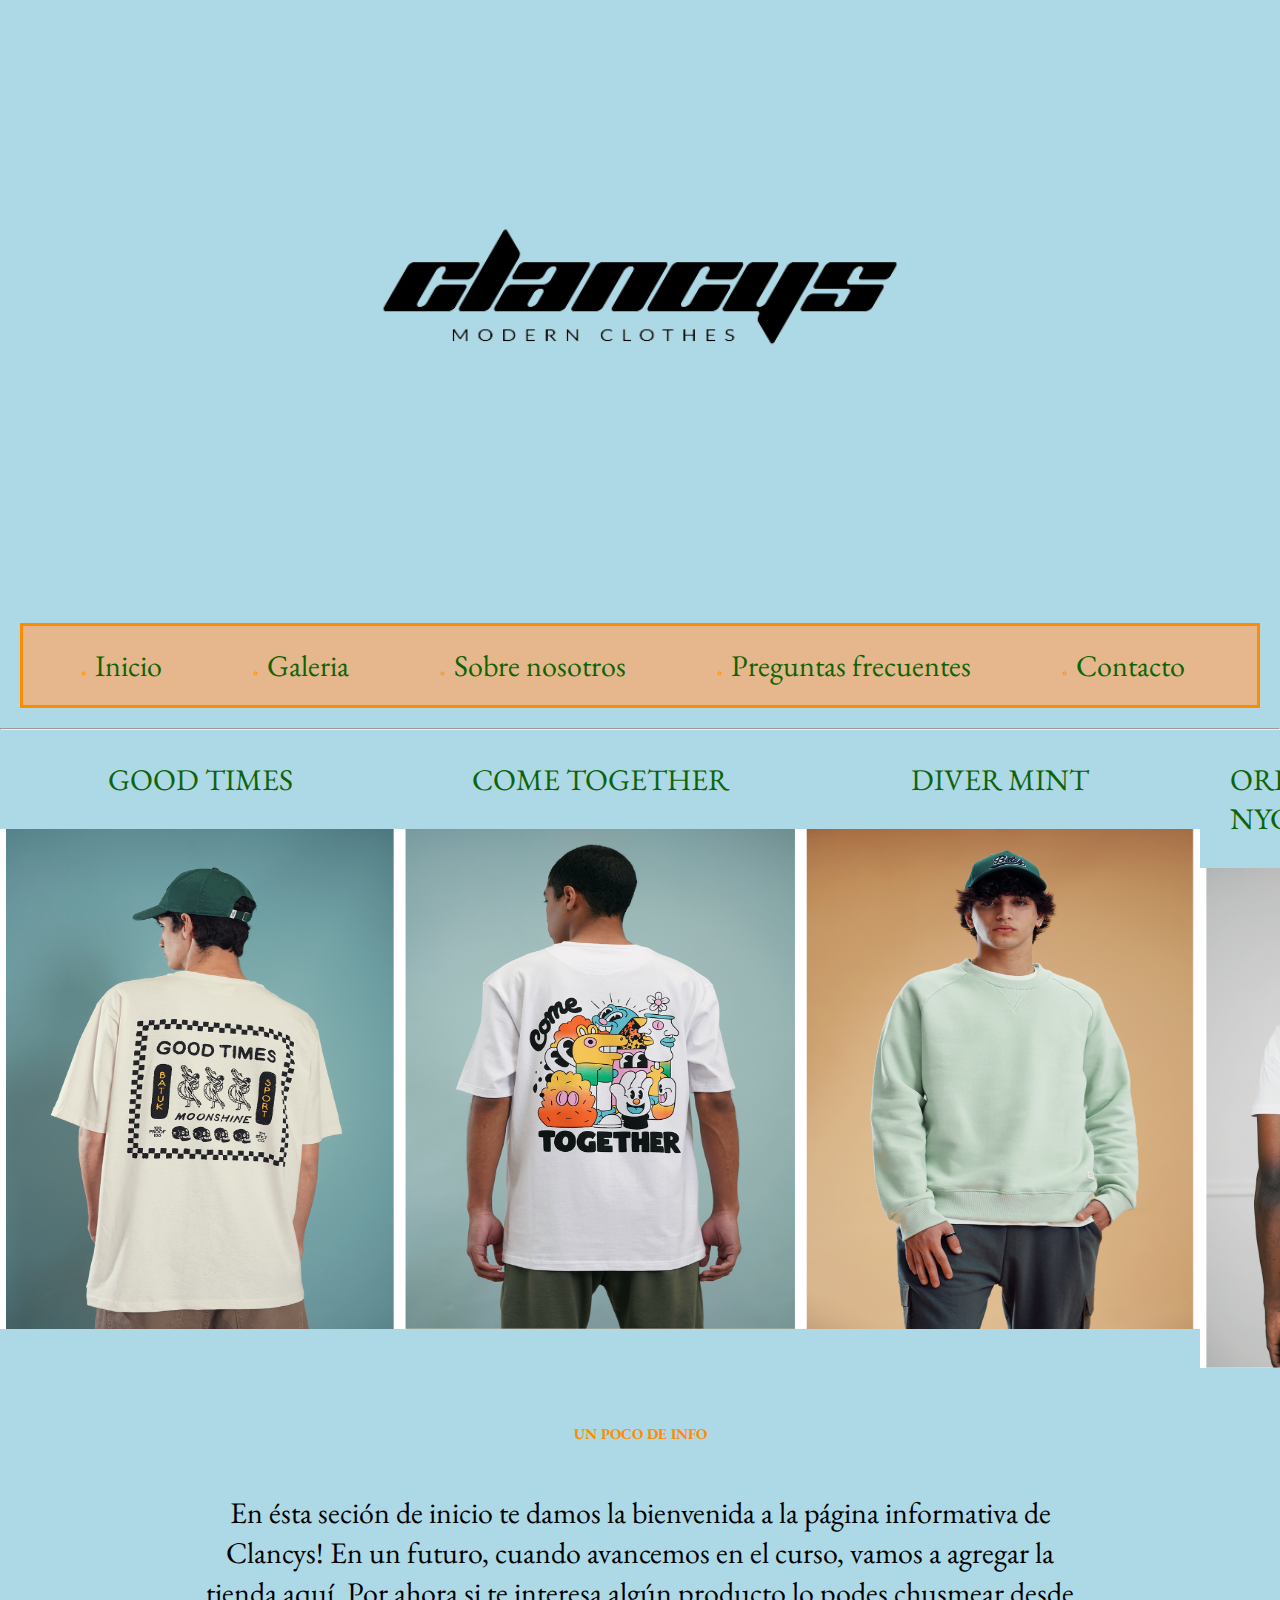
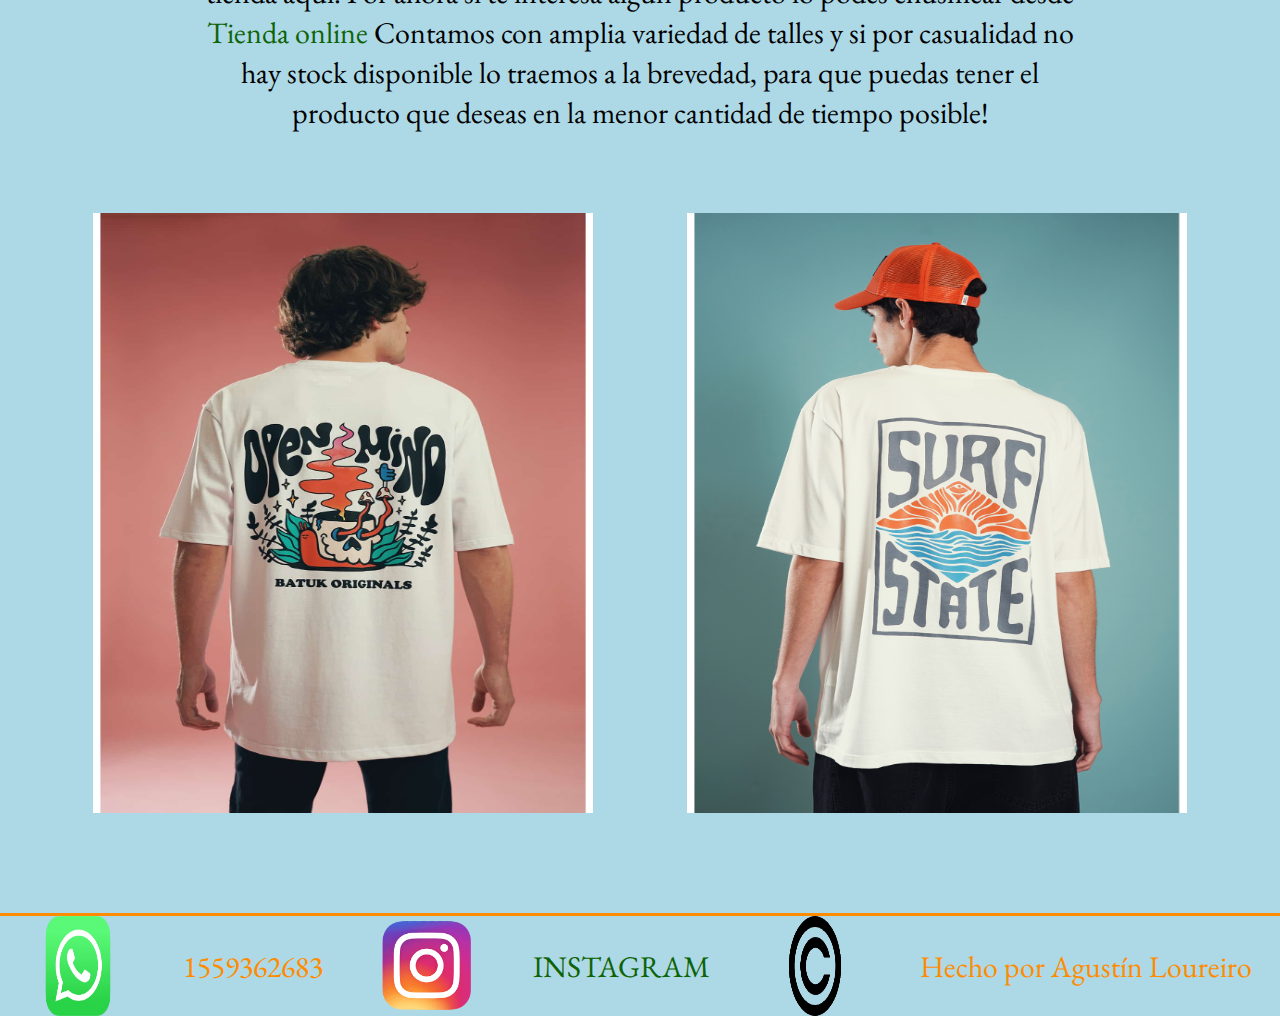
<file: index.html>
<!DOCTYPE html>
<html lang="es">
	<head>	
		<meta charset="UTF-8">
		<meta name="viewport" content="width=device-width, initial-scale=1.0">
		<link rel="preconnect" href="https://fonts.googleapis.com">
		<link rel="preconnect" href="https://fonts.gstatic.com" crossorigin>
		<link href="https://fonts.googleapis.com/css2?family=EB+Garamond&display=swap" rel="stylesheet">
		<link href="https://unpkg.com/aos@2.3.1/dist/aos.css" rel="stylesheet">
		<link rel="stylesheet" href="CSS/Estilo.css">
		<title>Clancys</title>
	</head>
	<body>
		<div class="grid">
			<header>
				<div class="logo">
					<img src="assets/logoclancys.png" alt="LOGO PÁGINA WEB">
				</div>
				<div>
					<nav><ul class="navGrid"> 
						<li><a href="index.html">Inicio</a></li>
						<li><a href="./pages/galeriaProyecto.html">Galeria</a></li>
						<li><a href="./pages/sobreNosotrosProyecto.html">Sobre nosotros</a></li>
						<li><a href="./pages/preguntasFrecuentes.html">Preguntas frecuentes</a></li>
						<li><a href="./pages/contactoProyecto.html">Contacto</a></li>			
					</nav></ul>
				</div>
			</header>
			<main class="mainGrid">
				<div>
					<p class="text">
						GOOD TIMES
					</p>
					<img data-aos="fade-zoom-in"
					data-aos-easing="ease-in-back"
					data-aos-delay="500"
					data-aos-offset="0" src="assets/foto2.jpg" alt="foto2"/>
				</div>
				<div>
					<p class="text">
						COME TOGETHER
					</p>
					<img data-aos="fade-zoom-in"
					data-aos-easing="ease-in-back"
					data-aos-delay="500"
					data-aos-offset="0"src="assets/COMEMED.jpg"alt="comemed"/>
				</div>
				<div>
					<p class="text">
						DIVER MINT
					</p>
					<img data-aos="fade-zoom-in"
					data-aos-easing="ease-in-back"
					data-aos-delay="500"
					data-aos-offset="0" src="assets/LISMED.jpg" alt="lismed"/>
				</div>
				<div>
					<p class="text">
						ORIGINALLY FROM NYC
					</p>
					<img data-aos="fade-zoom-in"
					data-aos-easing="ease-in-back"
					data-aos-delay="500"
					data-aos-offset="0" src="assets/ORIMED.jpg" alt="orimed"/>
				</div>
			</main>
			<div class="textIndex">
					<h2 class="primerTitulo">UN POCO DE INFO</h2>
				<p class="esteticaTexto">En ésta seción de inicio te damos la bienvenida a la página informativa de <span class="transition">Clancys!</span> En un futuro, cuando avancemos en el curso, vamos a agregar la tienda aquí. Por ahora si te interesa algún producto lo podes chusmear desde <a href="https://clancys.empretienda.com.ar/">Tienda online</a>
				Contamos con amplia variedad de talles y si por casualidad no hay stock disponible lo traemos a la brevedad, para que puedas tener el producto que deseas en la menor cantidad de tiempo posible!</p>
			</div>
			<div class="fotoFinal">
				<img class="foto" src="assets/final (1).jpg" alt="#">
				<img class="foto" src="assets/final (2).jpg" alt="#">
			</div>
			<hr>
			<footer class="footerGrid">
				<img src="assets/wsp.png" alt="logo WPP"/> <p>1559362683</p> 
				<img src="assets/ig.png" alt="logo instagram"/> <a href="https://www.instagram.com/indumentaria.clancys/" target="_blank">INSTAGRAM</a>
				<img src="assets/c.png" alt="logo copyright"> 
				<p>Hecho por Agustín Loureiro</p> 
			</footer>
		</div>	
		<script src="https://unpkg.com/aos@2.3.1/dist/aos.js"></script>
		<script>
			AOS.init();
		</script>																				
	</body>
</html>
</file>
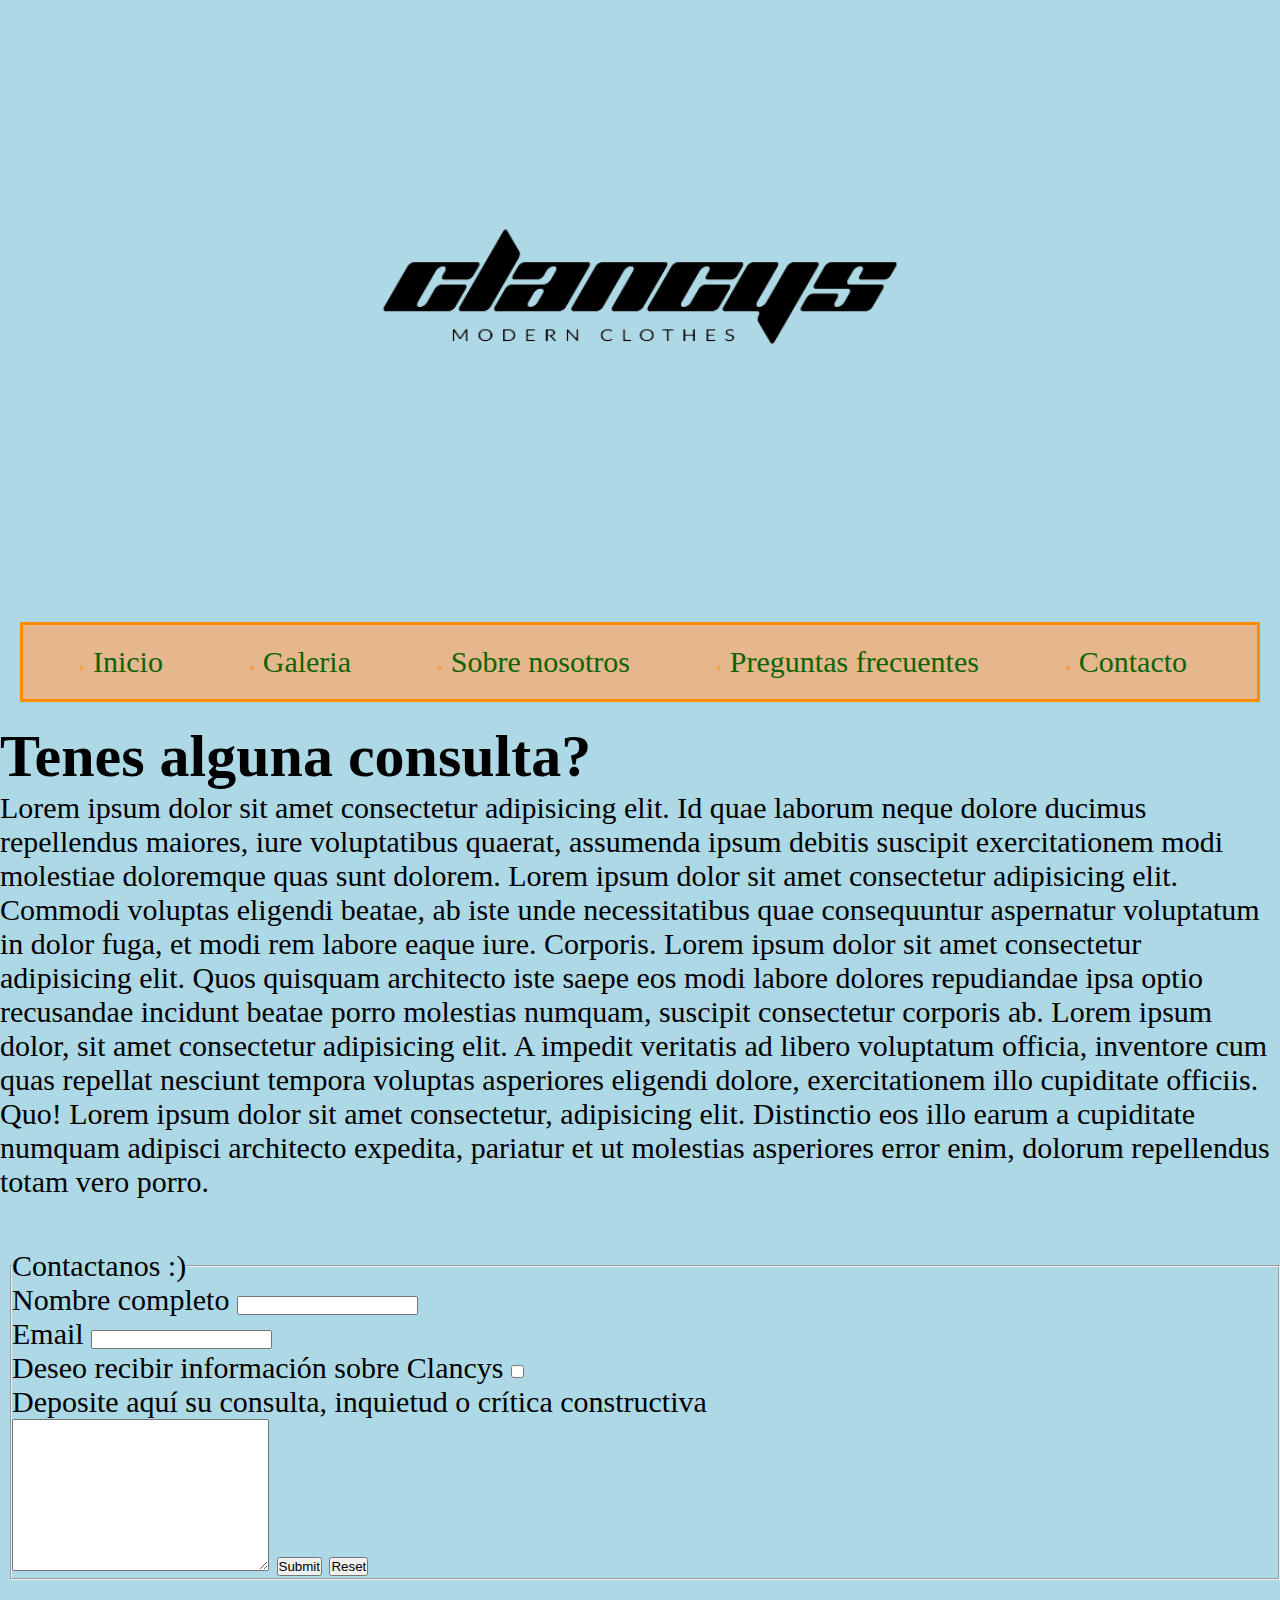
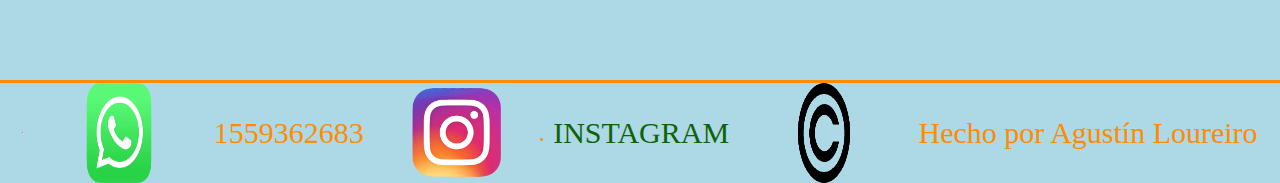
<file: pages/contactoProyecto.html>
<!DOCTYPE html>
<html lang="es">
<head>
	<meta charset="UTF-8">
	<meta name="viewport" content="width=|, initial-scale=1.0">
	<title>Clancys</title>
	<link rel="preconnect" href="https://fonts.googleapis.com">
	<link rel="preconnect" href="https://fonts.gstatic.com" crossorigin>
	<link href="https://fonts.googleapis.com/css2?family=Playfair+Display:wght@700&display=swap" rel="stylesheet">
	<link rel="stylesheet" href="../CSS/Estilo.css">
</head>
<body>
	<div class="grid">
	<header>
		<div class="logo">
			<img src="../assets/logoclancys.png" alt="LOGO PÁGINA WEB">
		</div>
		<div>
		<nav><ul class="navGrid">
			<li><a href="../index.html">Inicio</a></li>
		 	<li><a href="galeriaProyecto.html">Galeria</a></li>
		 	<li><a href="sobreNosotrosProyecto.html">Sobre nosotros</a></li>
		 	<li><a href="preguntasFrecuentes.html">Preguntas frecuentes</a></li>
		 	<li><a href="contactoProyecto.html">Contacto</a></li>		
		</nav></ul> 
	</div>
	</header>
	<main>
		<h1 class="hh">Tenes alguna consulta?</h1>
		<p class="pContact">Lorem ipsum dolor sit amet consectetur adipisicing elit. Id quae laborum neque dolore ducimus repellendus maiores, iure voluptatibus quaerat, assumenda ipsum debitis suscipit exercitationem modi molestiae doloremque quas sunt dolorem.
			Lorem ipsum dolor sit amet consectetur adipisicing elit. Commodi voluptas eligendi beatae, ab iste unde necessitatibus quae consequuntur aspernatur voluptatum in dolor fuga, et modi rem labore eaque iure. Corporis.
			Lorem ipsum dolor sit amet consectetur adipisicing elit. Quos quisquam architecto iste saepe eos modi labore dolores repudiandae ipsa optio recusandae incidunt beatae porro molestias numquam, suscipit consectetur corporis ab.
			Lorem ipsum dolor, sit amet consectetur adipisicing elit. A impedit veritatis ad libero voluptatum officia, inventore cum quas repellat nesciunt tempora voluptas asperiores eligendi dolore, exercitationem illo cupiditate officiis. Quo!
			Lorem ipsum dolor sit amet consectetur, adipisicing elit. Distinctio eos illo earum a cupiditate numquam adipisci architecto expedita, pariatur et ut molestias asperiores error enim, dolorum repellendus totam vero porro.
		</p>	
		<form>
			<fieldset class="formContact">
				<legend>Contactanos :)</legend>
				<label for="Nombre Completo">Nombre completo</label> 
				<input type="text" name="Nombre completo"><br>
				<label for="Email">Email</label>
				<input type="text" name="Email">	<br>
				<div>Deseo recibir información sobre Clancys
				<input type="checkbox" name="Deseo recibir información sobre Clancys" value="1">
				</div>
				<div>Deposite aquí su consulta, inquietud o crítica constructiva</div>
				<textarea name="" cols="30" rows="10"></textarea>
				<input type="submit" name="Enviar">
				<input type="reset" name="resetear">
			</fieldset>
		</form>
	</main>
	<footer class="footerGrid">
				<hr>
				<img src="../assets/wsp.png" alt="logo WPP"/> <p>1559362683</p> 
				<img src="../assets/ig.png" alt="logo instagram"/> <nav><li><a href="https://www.instagram.com/indumentaria.clancys/" target="_blank">INSTAGRAM</a></li></nav>
				<img src="../assets/c.png" alt="logo copyright"> 
				<p>Hecho por Agustín Loureiro</p>
	 </footer>
	</div> 
</body>
</html>
</file>
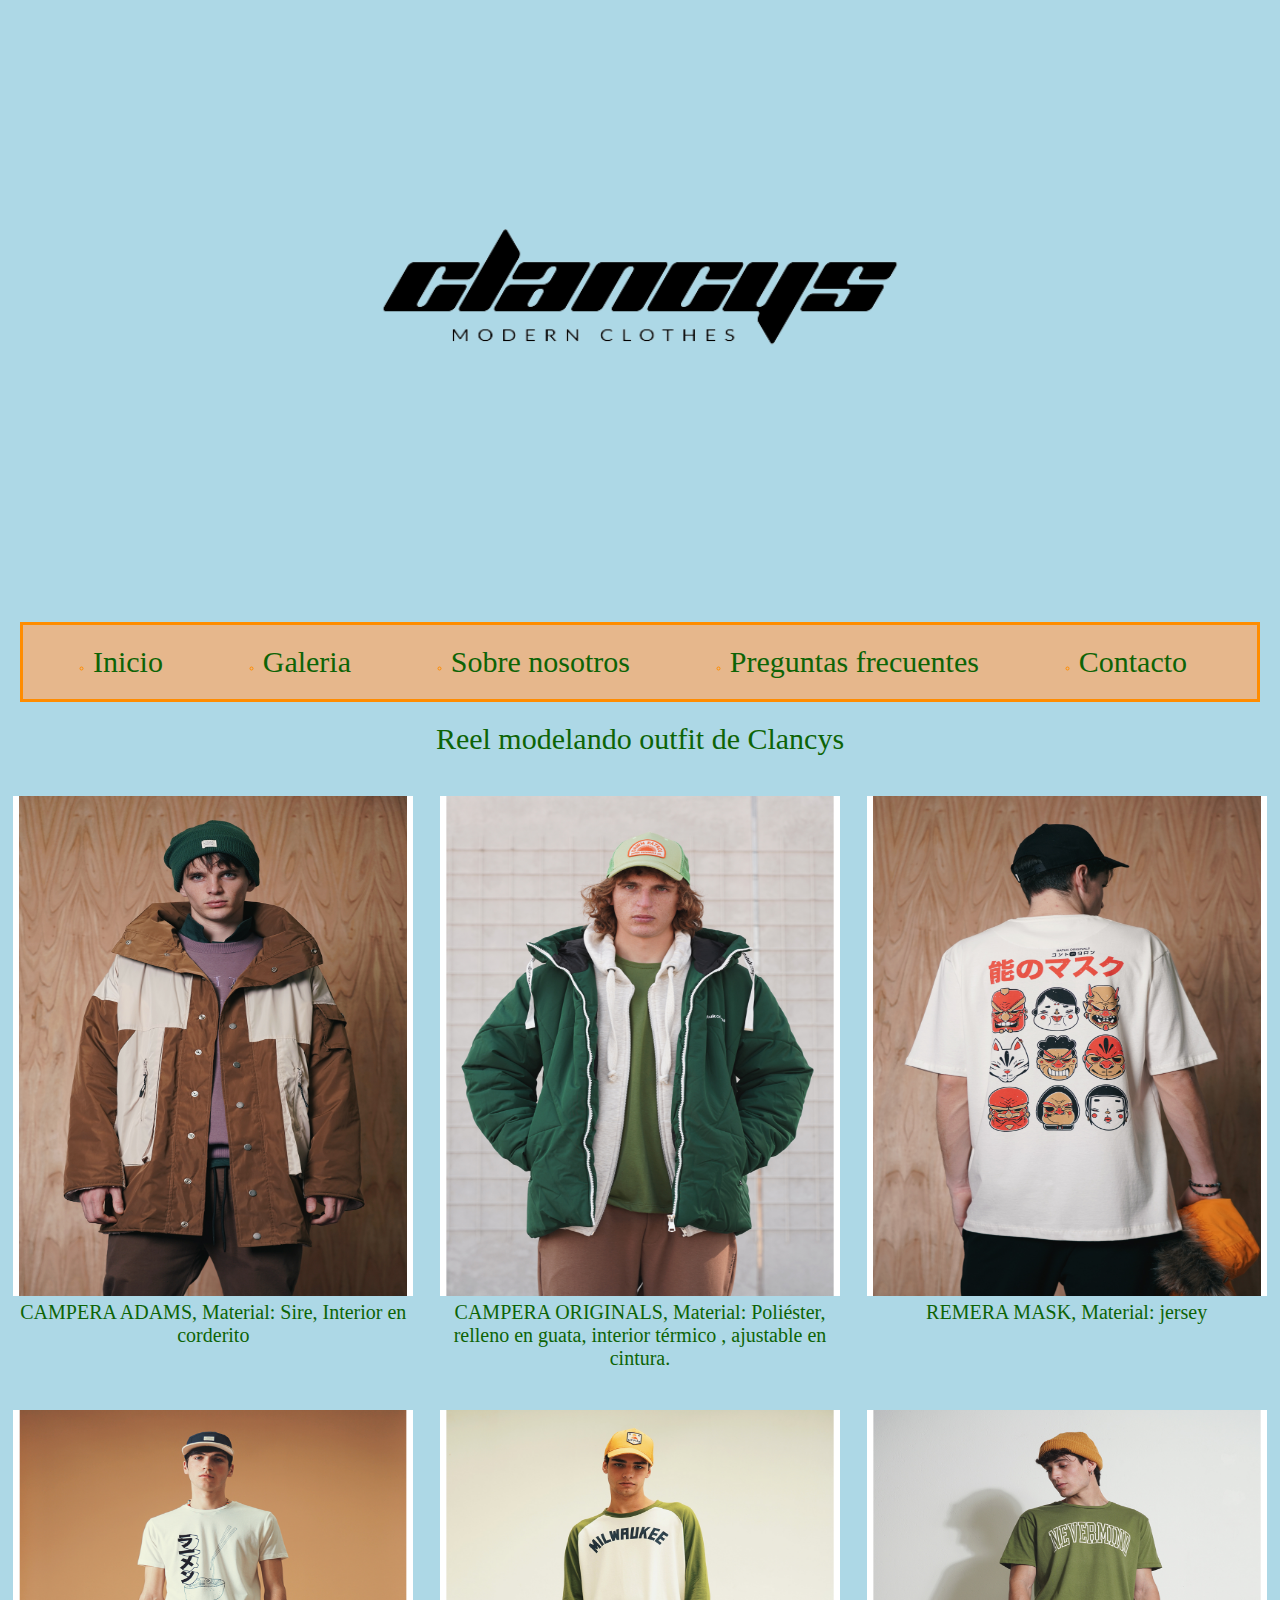
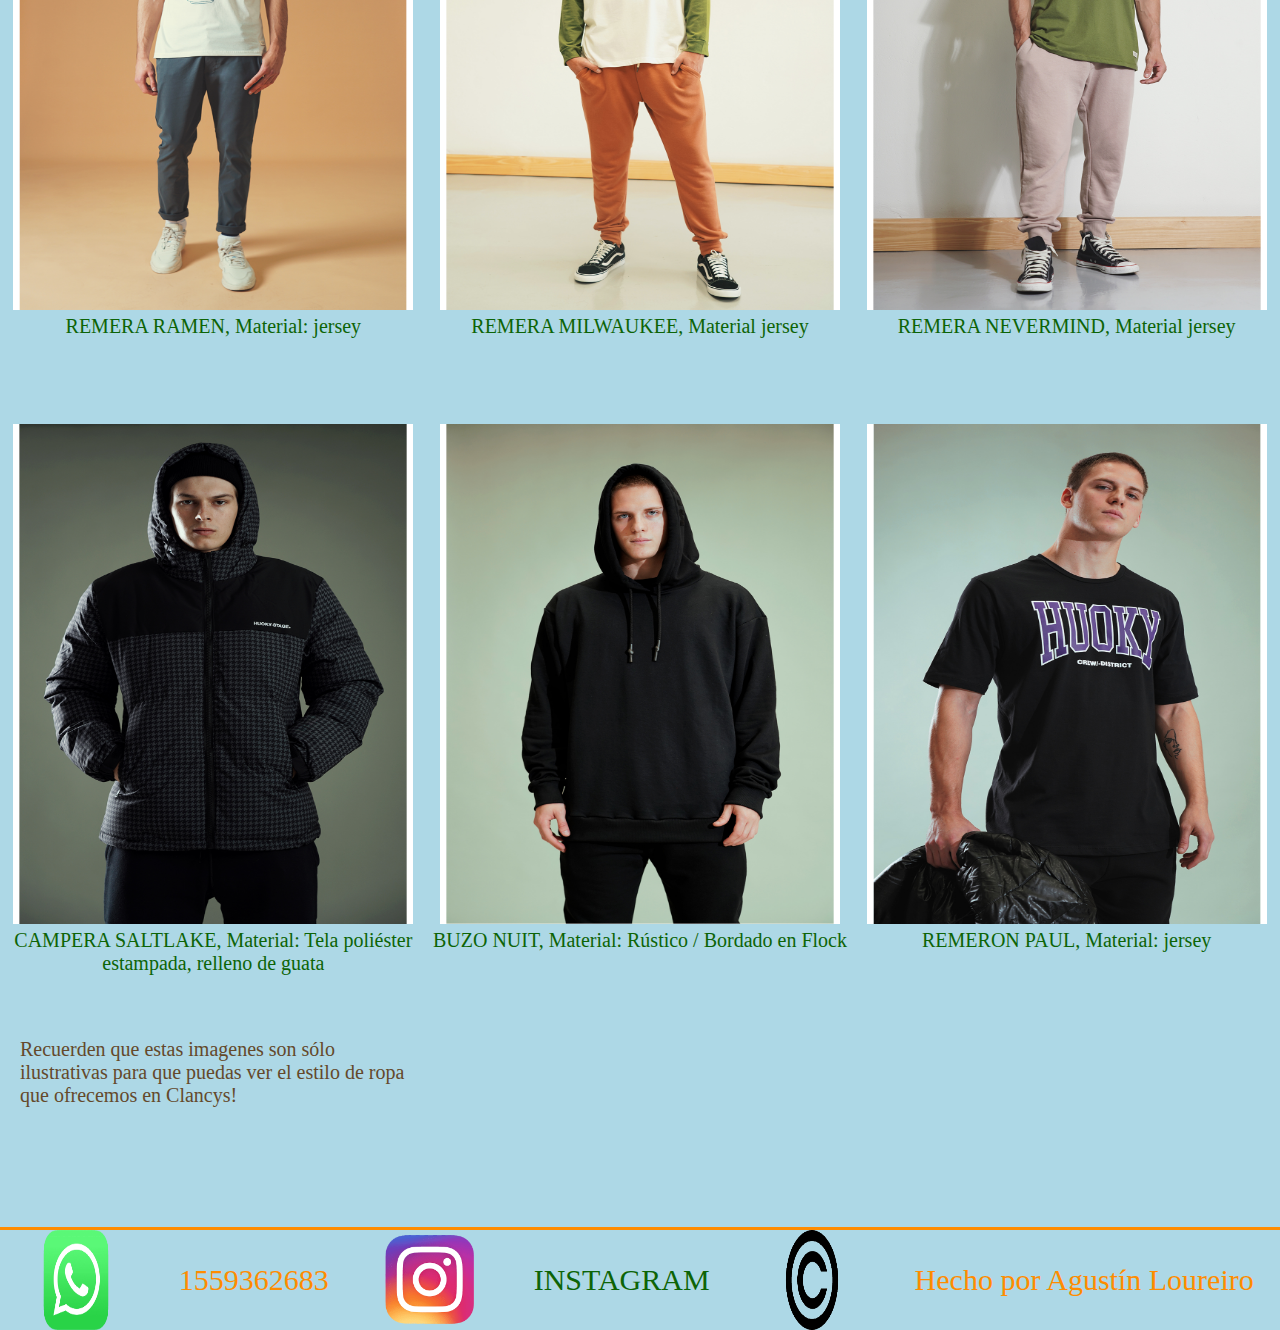
<file: pages/galeriaProyecto.html>
<!DOCTYPE html>
<html lang="es">
<head>
	<meta charset="UTF-8">
	<meta name="viewport" content="width=|, initial-scale=1.0">
	<title>Clancys</title>
	<link rel="preconnect" href="https://fonts.googleapis.com">
	<link rel="preconnect" href="https://fonts.gstatic.com" crossorigin>
	<link href="https://fonts.googleapis.com/css2?family=Playfair+Display:wght@700&display=swap" rel="stylesheet">
	<link rel="stylesheet" href="../CSS/Estilo.css">
</head>
<body>
	<div class="grid">
	<header>
		<div class="logo">
			<img src="../assets/logoclancys.png" alt="LOGO PÁGINA WEB">
		</div>
		<div>
			<nav><ul class="navGrid">
			<li><a href="../index.html">Inicio</a></li>
		 	<li><a href="galeriaProyecto.html">Galeria</a></li>
		 	<li><a href="sobreNosotrosProyecto.html">Sobre nosotros</a></li>
		 	<li><a href="preguntasFrecuentes.html">Preguntas frecuentes</a></li>
		 	<li><a href="contactoProyecto.html">Contacto</a></li>		
			</nav></ul>
		</div>
	</header>
		<div class="linkReel">
			<a href= "https://www.instagram.com/reel/CejnhXsN5i_/?utm_source=ig_web_copy_link" target="_blank">Reel modelando outfit de Clancys</a>
		</div>
	<main class="gridGalery">
		<div class="imgText"> 
			<img src="../assets/img1.jpg"> 
			<p>CAMPERA ADAMS, Material: Sire, Interior en corderito</p>
		</div>
		<div class="imgText">
			<img src="../assets/img2.jpg"> 
			<p>CAMPERA ORIGINALS, Material: Poliéster, relleno en guata, interior térmico , ajustable en cintura.</p>
		</div>
		<div class="imgText">
			<img src="../assets/img3.jpg"> 
			<p>REMERA MASK, Material: jersey</p>
		</div>
		<div class="imgText">
			<img src="../assets/img4.jpg"> 	
			<p>REMERA RAMEN, Material: jersey</p>
		</div>
			<div class="imgText">
			<img src="../assets/img5.jpg"> 
			<p>REMERA MILWAUKEE, Material jersey</p>
		</div>
		<div class="imgText">
			<img src="../assets/img6.jpg"> 
			<p>REMERA NEVERMIND, Material jersey</p>
		</div>
		<div class="imgText">
			<img src="../assets/img7.jpg"> 
			<p>CAMPERA SALTLAKE, Material: Tela poliéster estampada, relleno de guata</p>
		</div>
		<div class="imgText">
			<img src="../assets/img8.jpg"> 
			<p>BUZO NUIT, Material: Rústico / Bordado en Flock</p>
		</div>
		<div class="imgText">
			<img src="../assets/img9.jpg"> 
			<p>REMERON PAUL, Material: jersey</p>
		</div>
		<div class="gr">
			<p class="galeryRecord">Recuerden que estas imagenes son sólo ilustrativas para que puedas ver el estilo de ropa que ofrecemos en Clancys!</p>
		</div>
	</main>
		<footer class="footerGrid">
	 		<img src="../assets/wsp.png" alt="logo WPP"/> <p>1559362683</p> 
			<img src="../assets/ig.png"alt="logo instagram"/> <a href="https://www.instagram.com/indumentaria.clancys/" target="_blank">INSTAGRAM</a>
			<img src="../assets/c.png"alt="logo copyright"> 
			<p>Hecho por Agustín Loureiro</p>
		</footer> 
	</div>
</body>
</html>
</file>
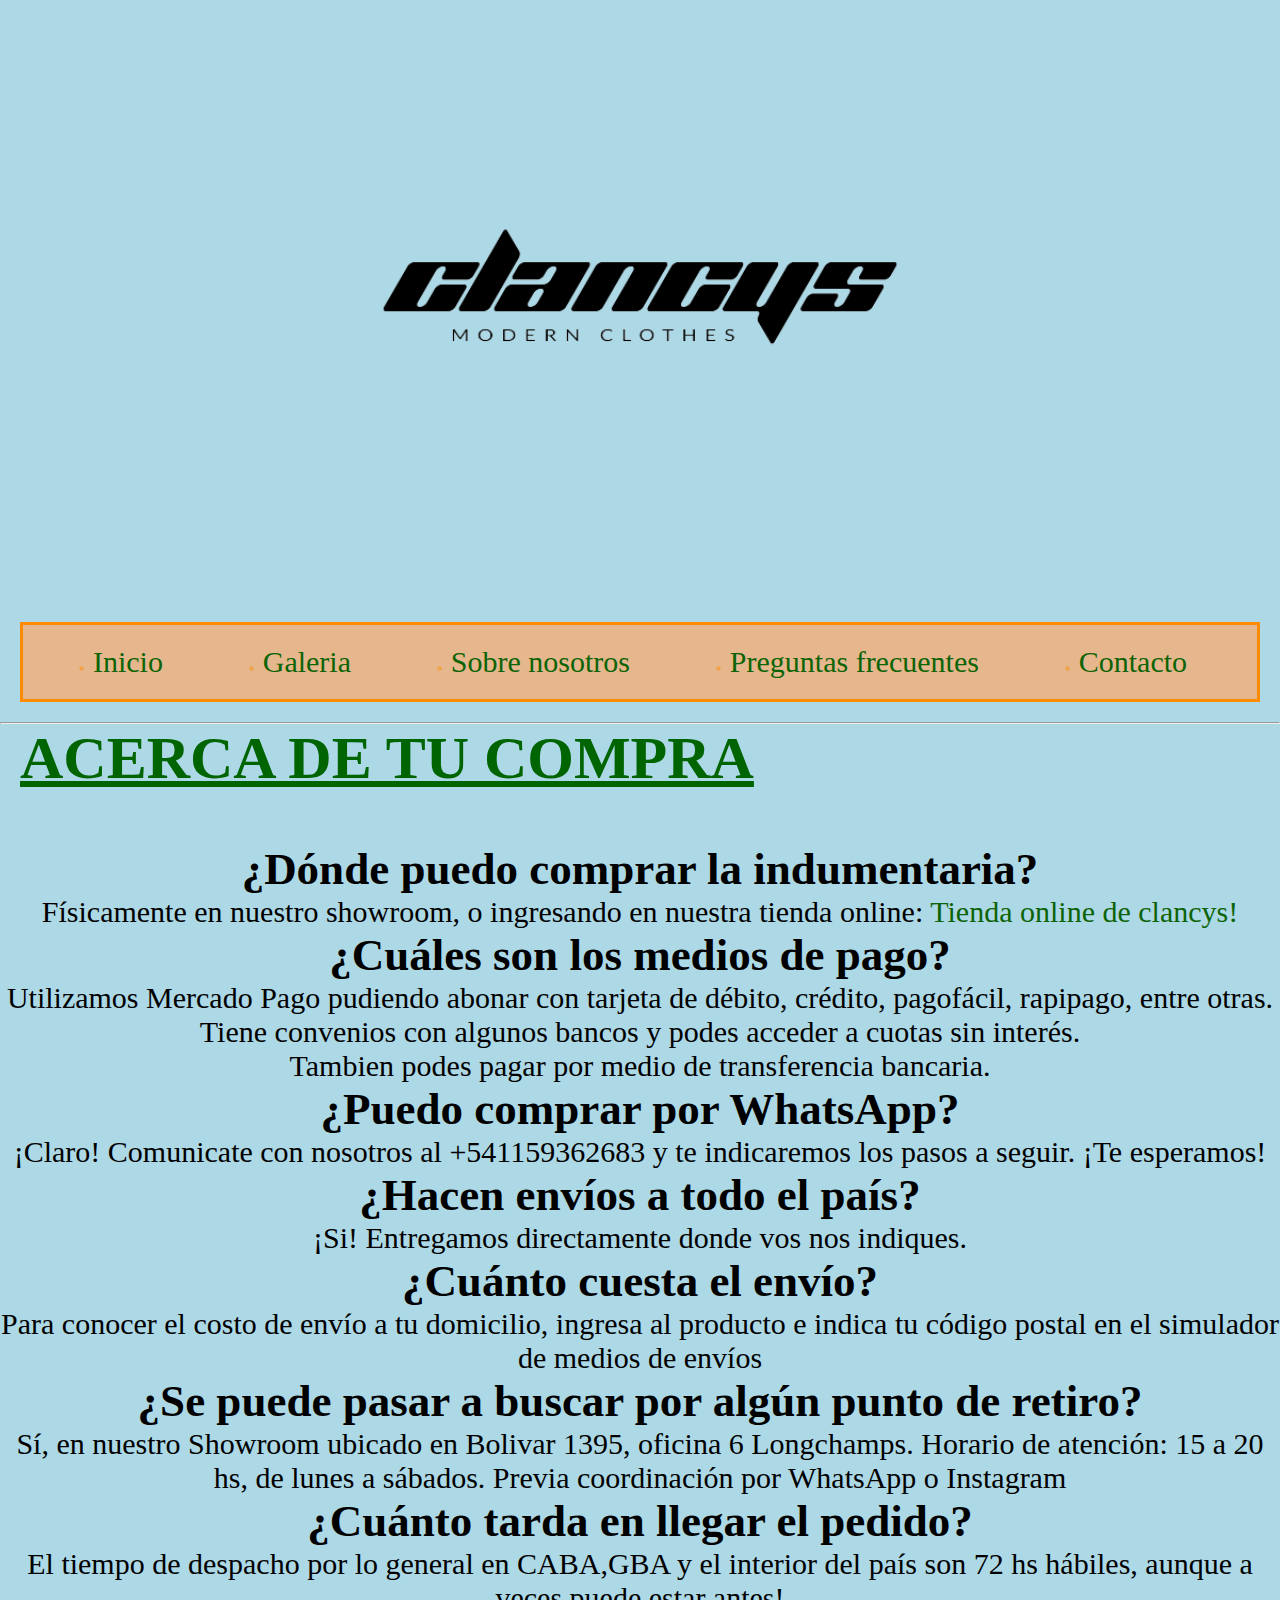
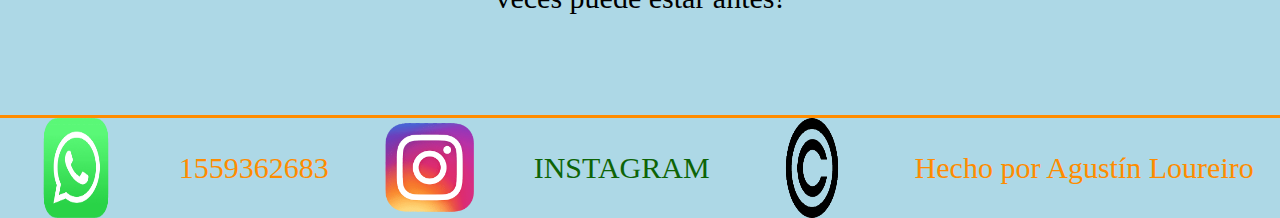
<file: pages/preguntasFrecuentes.html>
<!DOCTYPE html>
<html lang="es">
<head>
	<meta charset="UTF-8">
	<meta name="viewport" content="width=|, initial-scale=1.0">
	<title>Clancys</title>
	<link rel="preconnect" href="https://fonts.googleapis.com">
	<link rel="preconnect" href="https://fonts.gstatic.com" crossorigin>
	<link href="https://fonts.googleapis.com/css2?family=Playfair+Display:wght@700&display=swap" rel="stylesheet">
	<link rel="stylesheet" href="../CSS/Estilo.css">
</head>
<body>
	<div class="grid">
	<header>
	<div class="logo">
		<img src="../assets/logoclancys.png" alt="LOGO PÁGINA WEB">
	</div>
		<div>
			<nav><ul class="navGrid">
			<li><a href="../index.html">Inicio</a></li>
		 	<li><a href="galeriaProyecto.html">Galeria</a></li>
		 	<li><a href="sobreNosotrosProyecto.html">Sobre nosotros</a></li>
		 	<li><a href="preguntasFrecuentes.html">Preguntas frecuentes</a></li>
		 	<li><a href="contactoProyecto.html">Contacto</a></li>		
		 </nav></ul>
		</div>
	</header>
	<main>
		<h1 class="h1Preguntas">ACERCA DE TU COMPRA</h1>

		<div class="faq">
			<h2>¿Dónde puedo comprar la indumentaria?</h2>

			<p>Físicamente en nuestro showroom, o ingresando en nuestra tienda online: <a href="https://clancys.empretienda.com.ar/">Tienda online de clancys!</a></p>

			<h2>¿Cuáles son los medios de pago?</h2>

			<p>Utilizamos Mercado Pago pudiendo abonar con tarjeta de débito, crédito, pagofácil, rapipago, entre otras. Tiene convenios con algunos bancos y podes acceder a cuotas sin interés.</p>
			<p>Tambien podes pagar por medio de transferencia bancaria.</p>

			<h2>¿Puedo comprar por WhatsApp?</h2>

			<p>¡Claro! Comunicate con nosotros al +541159362683 y te indicaremos los pasos a seguir. ¡Te esperamos!</p>

			<h2>¿Hacen envíos a todo el país?</h2>

			<p>¡Si! Entregamos directamente donde vos nos indiques.</p>

			<h2>¿Cuánto cuesta el envío?</h2>

			<p>Para conocer el costo de envío a tu domicilio, ingresa al producto  e indica tu código postal en el simulador de medios de envíos</p>

			<h2>¿Se puede pasar a buscar por algún punto de retiro?</h2>

			<p>Sí, en nuestro Showroom ubicado en Bolivar 1395, oficina 6 Longchamps. Horario de atención: 15 a 20 hs, de lunes a sábados. Previa coordinación por WhatsApp o Instagram</p>

			<h2>¿Cuánto tarda en llegar el pedido?</h2>

			<p>El tiempo de despacho por lo general en CABA,GBA y el interior del país son 72 hs hábiles, aunque a veces puede estar antes! </p>
		</div>
	</main>
	<hr>
<footer class="footerGrid">
	 <img src="../assets/wsp.png" alt="logo WPP"/> <p>1559362683</p> 
	 <img src="../assets/ig.png" alt="logo instagram"/> <a href="https://www.instagram.com/indumentaria.clancys/" target="_blank">INSTAGRAM</a>
	 <img src="../assets/c.png" alt="logo copyright"> 
	 <p>Hecho por Agustín Loureiro</p> 
	</footer>
</div>
</body>
</html>
</file>
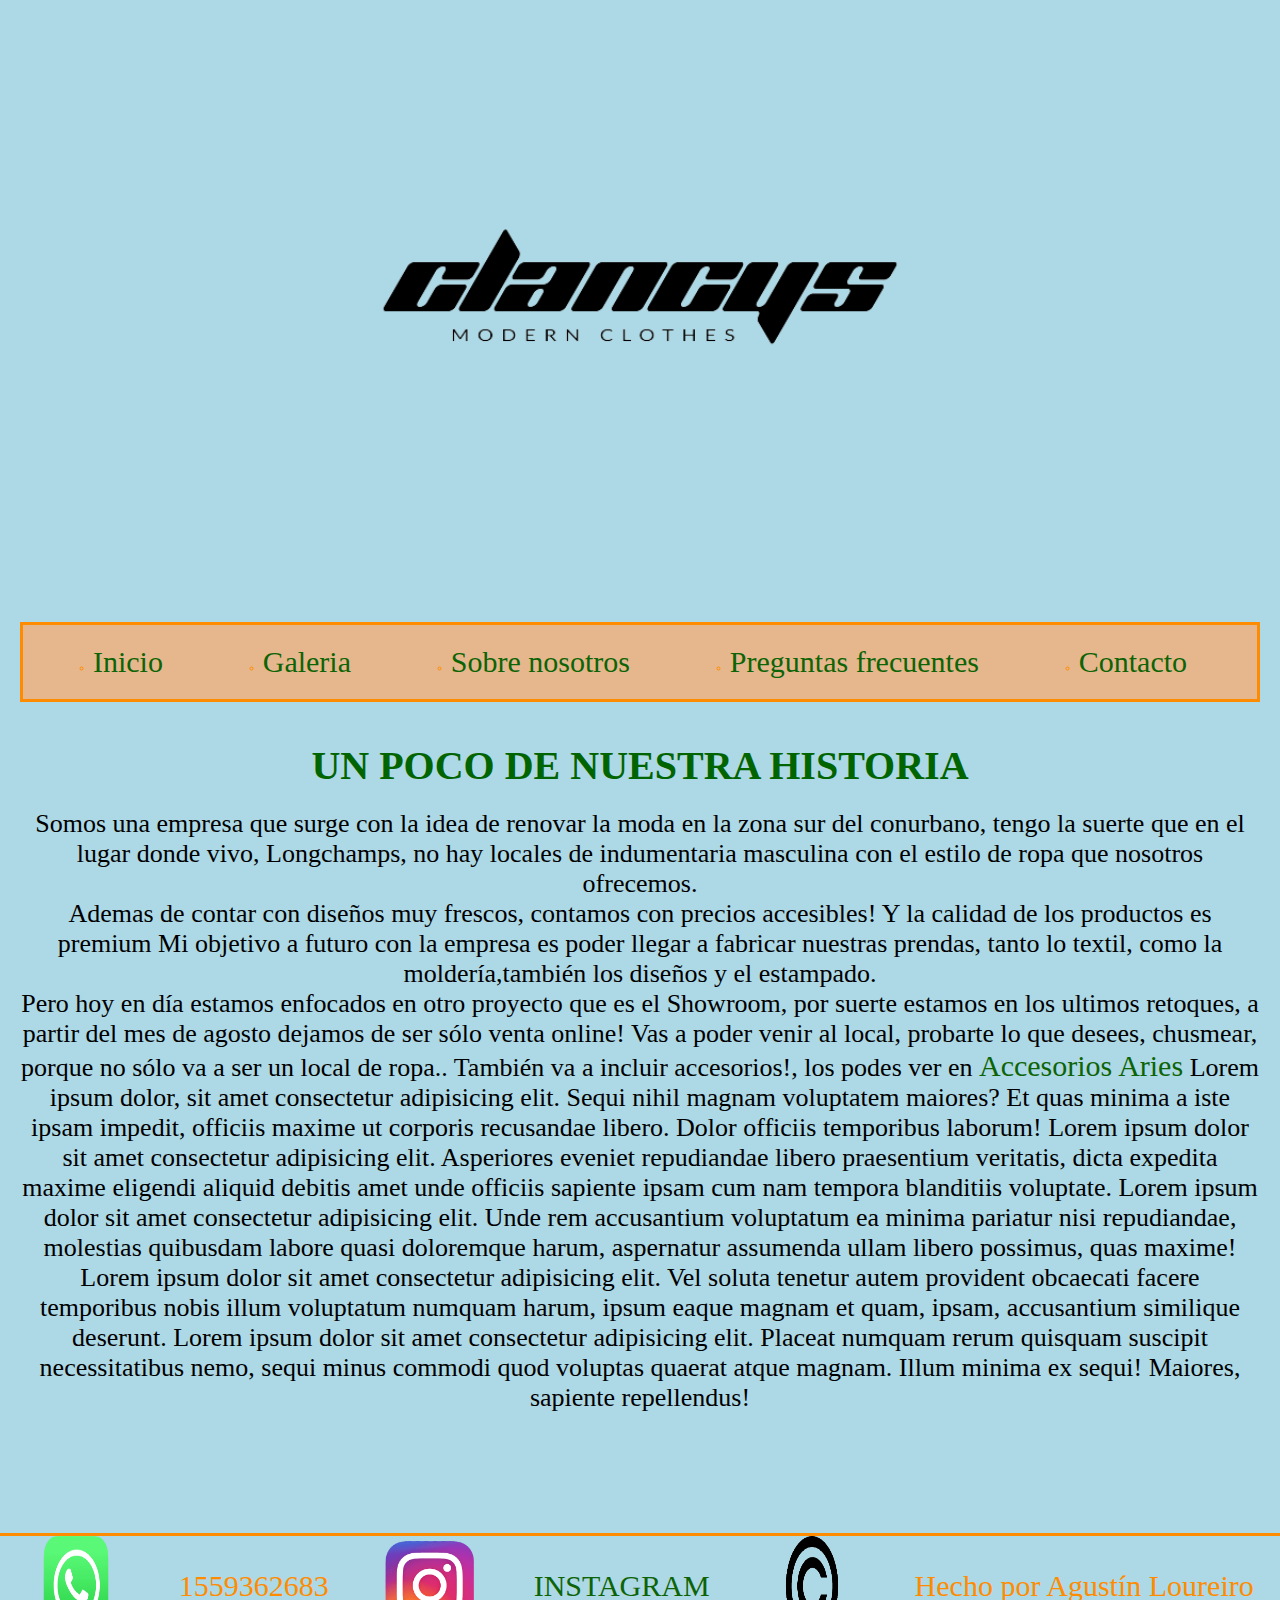
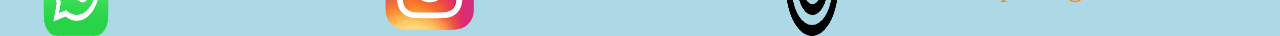
<file: pages/sobreNosotrosProyecto.html>
<!DOCTYPE html>
<html lang="es">
<head>
	<meta charset="UTF-8">
	<meta name="viewport" content="width=|, initial-scale=1.0">
	<title>Clancys</title>
	<link rel="preconnect" href="https://fonts.googleapis.com">
	<link rel="preconnect" href="https://fonts.gstatic.com" crossorigin>
	<link href="https://fonts.googleapis.com/css2?family=Playfair+Display:wght@700&display=swap" rel="stylesheet">
	<link rel="stylesheet" href="../CSS/Estilo.css">
</head>
<body class="bodyFondo">
	<div class="grid">
	<header>
<div class="logo">
	<img src="../assets/logoclancys.png" alt="LOGO PÁGINA WEB">
</div>
		<div><nav><ul class="navGrid">
			<li><a href="../index.html">Inicio</a></li>
		 	<li><a href="galeriaProyecto.html">Galeria</a></li>
		 	<li><a href="sobreNosotrosProyecto.html">Sobre nosotros</a></li>
		 	<li><a href="preguntasFrecuentes.html">Preguntas frecuentes</a></li>
		 	<li><a href="contactoProyecto.html">Contacto</a></li>		
		 </ul></nav>
	</div>
	</header>
<main class="mainSoNo">
	<h1>UN POCO DE NUESTRA HISTORIA</h1>
	<p>Somos una empresa que surge con la idea de renovar la moda en la zona sur del conurbano, tengo la suerte que en el lugar donde vivo, Longchamps, no hay locales de indumentaria masculina con el estilo de ropa que nosotros ofrecemos. <br>
	Ademas de contar con diseños muy frescos, contamos con precios accesibles! Y la calidad de los productos es premium
	   Mi objetivo a futuro con la empresa es poder llegar a fabricar nuestras prendas, tanto lo textil, como la moldería,también los diseños y el estampado.<br> Pero hoy en día estamos enfocados en otro proyecto que es el Showroom, por suerte estamos en los ultimos retoques, a partir del mes de agosto dejamos de ser sólo venta online! Vas a poder venir al local, probarte lo que desees, chusmear, porque no sólo va a ser un local de ropa.. También va a incluir accesorios!, los podes ver en <a href="https://instagram.com/accesorios.aries?igshid=YmMyMTA2M2Y=">Accesorios Aries</a>  
	Lorem ipsum dolor, sit amet consectetur adipisicing elit. Sequi nihil magnam voluptatem maiores? Et quas minima a iste ipsam impedit, officiis maxime ut corporis recusandae libero. Dolor officiis temporibus laborum!
	Lorem ipsum dolor sit amet consectetur adipisicing elit. Asperiores eveniet repudiandae libero praesentium veritatis, dicta expedita maxime eligendi aliquid debitis amet unde officiis sapiente ipsam cum nam tempora blanditiis voluptate.
	Lorem ipsum dolor sit amet consectetur adipisicing elit. Unde rem accusantium voluptatum ea minima pariatur nisi repudiandae, molestias quibusdam labore quasi doloremque harum, aspernatur assumenda ullam libero possimus, quas maxime!
	Lorem ipsum dolor sit amet consectetur adipisicing elit. Vel soluta tenetur autem provident obcaecati facere temporibus nobis illum voluptatum numquam harum, ipsum eaque magnam et quam, ipsam, accusantium similique deserunt.
	Lorem ipsum dolor sit amet consectetur adipisicing elit. Placeat numquam rerum quisquam suscipit necessitatibus nemo, sequi minus commodi quod voluptas quaerat atque magnam. Illum minima ex sequi! Maiores, sapiente repellendus!</p>
</main>
<footer class="footerGrid">
	 <img src="../assets/wsp.png" alt="logo WPP"/> <p>1559362683</p> 
	 <img src="../assets/ig.png" alt="logo instagram"/> <a href="https://www.instagram.com/indumentaria.clancys/" target="_blank">INSTAGRAM</a>
	 <img src="../assets/c.png" alt="logo copyright"> 
	 <p>Hecho por Agustín Loureiro</p>
	 </footer>
	</div>
</body>
</html>
</file>
<file: CSS/Estilo.css>
/* CSS INDEX */

* {
	padding: 0;
	margin: 0;
}

html {
	font-size: 62.5%;
}

body {
	font-family: 'EB Garamond', serif;
	background-color: lightblue;
	cursor: crosshair;
}

h1{
	display: flex;
	flex-direction: row;
	text-align: center;	
	font-size: 6rem;
}

a{
	text-decoration: none;
	color: rgb(13, 100, 6);
	font-size: 3rem;
}

.grid{
	display: grid;
	grid-template-areas: 
	"logo"
	"nav"
	"main"
	"textIndex"
	"fotoFinal"
	"footer";
	grid-template-rows: auto;
	grid-template-columns: 100%;
}
	
.logo{
	grid-area: logo;
	text-align: center;
}

.logo img{
	width: 600px;
	height: 600px;
}

.navGrid {
	background-color: #e6b78c;
	grid-area: nav;
	padding: 2rem;
	margin: 2rem;
	border: solid;
	color: darkorange;
	list-style: circle;
	display: flex;
	flex-direction: row;
	justify-content: space-around;
}

.mainGrid, .text{
	grid-area: main;
	display: grid;
	grid-template-columns: auto;
	justify-content: center;
	font-size: 2rem;
}

.mainGrid{
	grid-area: main;
	display: grid;
	grid-template-columns: auto auto auto auto ;
	justify-content: space-around;
}

.text{
	margin: 3rem;
	font-size: 3rem;
	color: rgb(13, 100, 6);
}
.footerGrid{
	grid-area: footer;
	display: flex;
	flex-direction: row;
	justify-content: space-around;
	align-items: center;
	margin-top: 10rem;
	border-top: solid;
	color: darkorange;
}

.footerGrid img {
	width: 100px;
	height: 100px;
}

.footerGrid p{
	font-size: 3rem;
}

main img{
	width: 400px;
	height: 500px;
}

.textIndex{
	grid-area: textIndex;
	width: 100%;
	/* align-items: center; */
}

.primerTitulo{
	margin-top: 5rem;
	margin-bottom: 5rem;
	font-size: rem;
	color: darkorange;
	text-align: center;
}

.esteticaTexto{
	text-align: center;
	font-size: 3rem;
	margin-left: 20rem;
	margin-right: 20rem;
	line-height: 40px;
}

.fotoFinal{
	grid-area: fotoFinal;
}

.fotoFinal{
	display: flex;
	flex-direction: row;
	justify-content: space-evenly;
	margin-top: 8rem;
}
.foto{
	width: 500px;
	height: 600px;
}

/* GALERIA */
main{grid-area: main;}
.logo{grid-area: logo;}
.navGrid{grid-area: nav;}
.footerGrid{grid-area: footer;}

.gridGalery{
	display: grid;
	grid-template-columns: repeat(3, 1fr);
	grid-template-rows: repeat(3, 1fr);
	grid-column-gap: 0px;
	grid-row-gap: 0px;
}

.linkReel{
	text-align: center;
}

.imgText{
	font-size: 2rem;
	text-align: center;
	margin-top: 4rem;
	color: rgb(13, 100, 6);
	}

.galeryRecord{
	padding-top: 2rem;
	margin: 2rem;
	font-size: 2rem;
	color: rgb(100, 73, 43);
}
/* Sobre Nosotros */
.mainSoNo{
	display: flex;
	flex-direction: column;
	align-items: center;
	font-size: 2.6rem;
	margin: 2rem;
	text-align: center;
}

.mainSoNo h1{
	font-size: 4rem;
	color: darkgreen;
	margin-bottom: 2rem;
}

/* Preguntas Frecuentes */
.faq{
	font-size: 3rem;
	display: column;
	text-align: center;
	margin-top: 5rem;
}

.h1Preguntas{
	padding-left: 2rem;
	color: darkgreen;
	text-decoration: underline;
}

/* Contacto */

.pContact{
	font-size: 3rem;

}

.formContact{
	font-size: 3rem;
	margin-left: 1rem;
	margin-top: 5rem;
	
}

/* mediaquery index */

@media only screen and (max-width: 768px){
	html{max-width: 100%;}
	body {background-color: rgb(245, 232, 220)}
	img{max-width: 100%;}
.grid{
	display: grid;
	grid-template-areas: 
	"logo"
	"nav"
	"main"
	"textIndex"
	"fotoFinal"
	"footer";
	grid-template-rows: auto;
	grid-template-columns: 100%;
}
.textIndex{
	width: 100%;
	grid-area: textIndex;
}
.logo img{
	width: 300px;
	height: 300px;
}

.navGrid {
	background-color: #e6b78c;
	grid-area: nav;
	border: solid;
	color: #D5BDAF;
	list-style: none;
	display: flex;
	flex-direction: column;
	justify-content: space-around;
	align-items: center;
}

.navGrid a{
	color: black;
}
.navGrid li{
	/* border: solid; */
}

.navGrid a{
	font-size: 2rem;
}

.mainGrid {
	grid-area: main;
	display: grid;
	grid-template-columns: auto;
	grid-template-rows: auto;
	justify-content: center;
	/* font-size: 2rem; */
}

.mainGrid img{
	border-radius: 40px;
}

.primerTitulo{
	/* margin-top: 5rem;
	margin-bottom: 5rem; */
	font-size: 3rem;
	color: darkorange;
	text-align: center;
}

.esteticaTexto{
	margin: 0 5rem 0 5rem;
	font-size: 2rem;
	line-height: 20px;
}
.esteticaTexto a{
	font-size: 2rem;
}

.fotoFinal{
	grid-area: fotoFinal;
}

.fotoFinal{
	display: flex;
	flex-direction: column;
	align-items: center;
	gap: 2rem;
	margin-top: 8rem;
}
.foto{

	width: 400px;
	height: 400px;
}

.footerGrid{
	grid-area: footer;
	display: flex;
	flex-direction: row;
	justify-content: space-between;
	margin-top: 10rem;
	border-top: solid;
	color: darkorange;
}

.footerGrid img {
	width: 30px;
	height: 30px;
}

.footerGrid a{
	font-size: 1.5rem;
}
.footerGrid p{
	font-size: 1.5rem;
}
 /* galeria */
 
 .gridGalery{
	display: grid;
	grid-template-columns: 1fr;
	grid-template-rows: auto;
	grid-column-gap: 0px;
	grid-row-gap: 0px;
}

.galeryRecord{
	padding-top: 10rem;
	font-size: 2rem;
	text-align: center;
	color: rgb(100, 73, 43);
}

/* Sobre nosotros */
.mainSoNo {
	font-size: 2rem;
}
.mainSoNo a{
	font-size: 2rem;
}
.mainSoNo h1{
	font-size: 3rem;
}

/* Preguntas frecuentes */

.h1Preguntas{
	font-size: 3rem;
	margin-top: 2rem;
}
.faq{
	font-size: 2rem;
}
.faq h2{
	font-size: 3rem;
}
.faq a{
	font-size: 2rem;
}

/* contacto */
.hh{
	font-size: 3rem;
	justify-content: center;
	margin-bottom: 2rem;
}
.pContact{
	margin-left: 2rem;
	font-size: 2rem;
	display: flex;
	flex-direction: column;
	align-items: center;
}

.formContact{
	font-size: 2rem;
	margin: 2rem;
}

}
</file>
